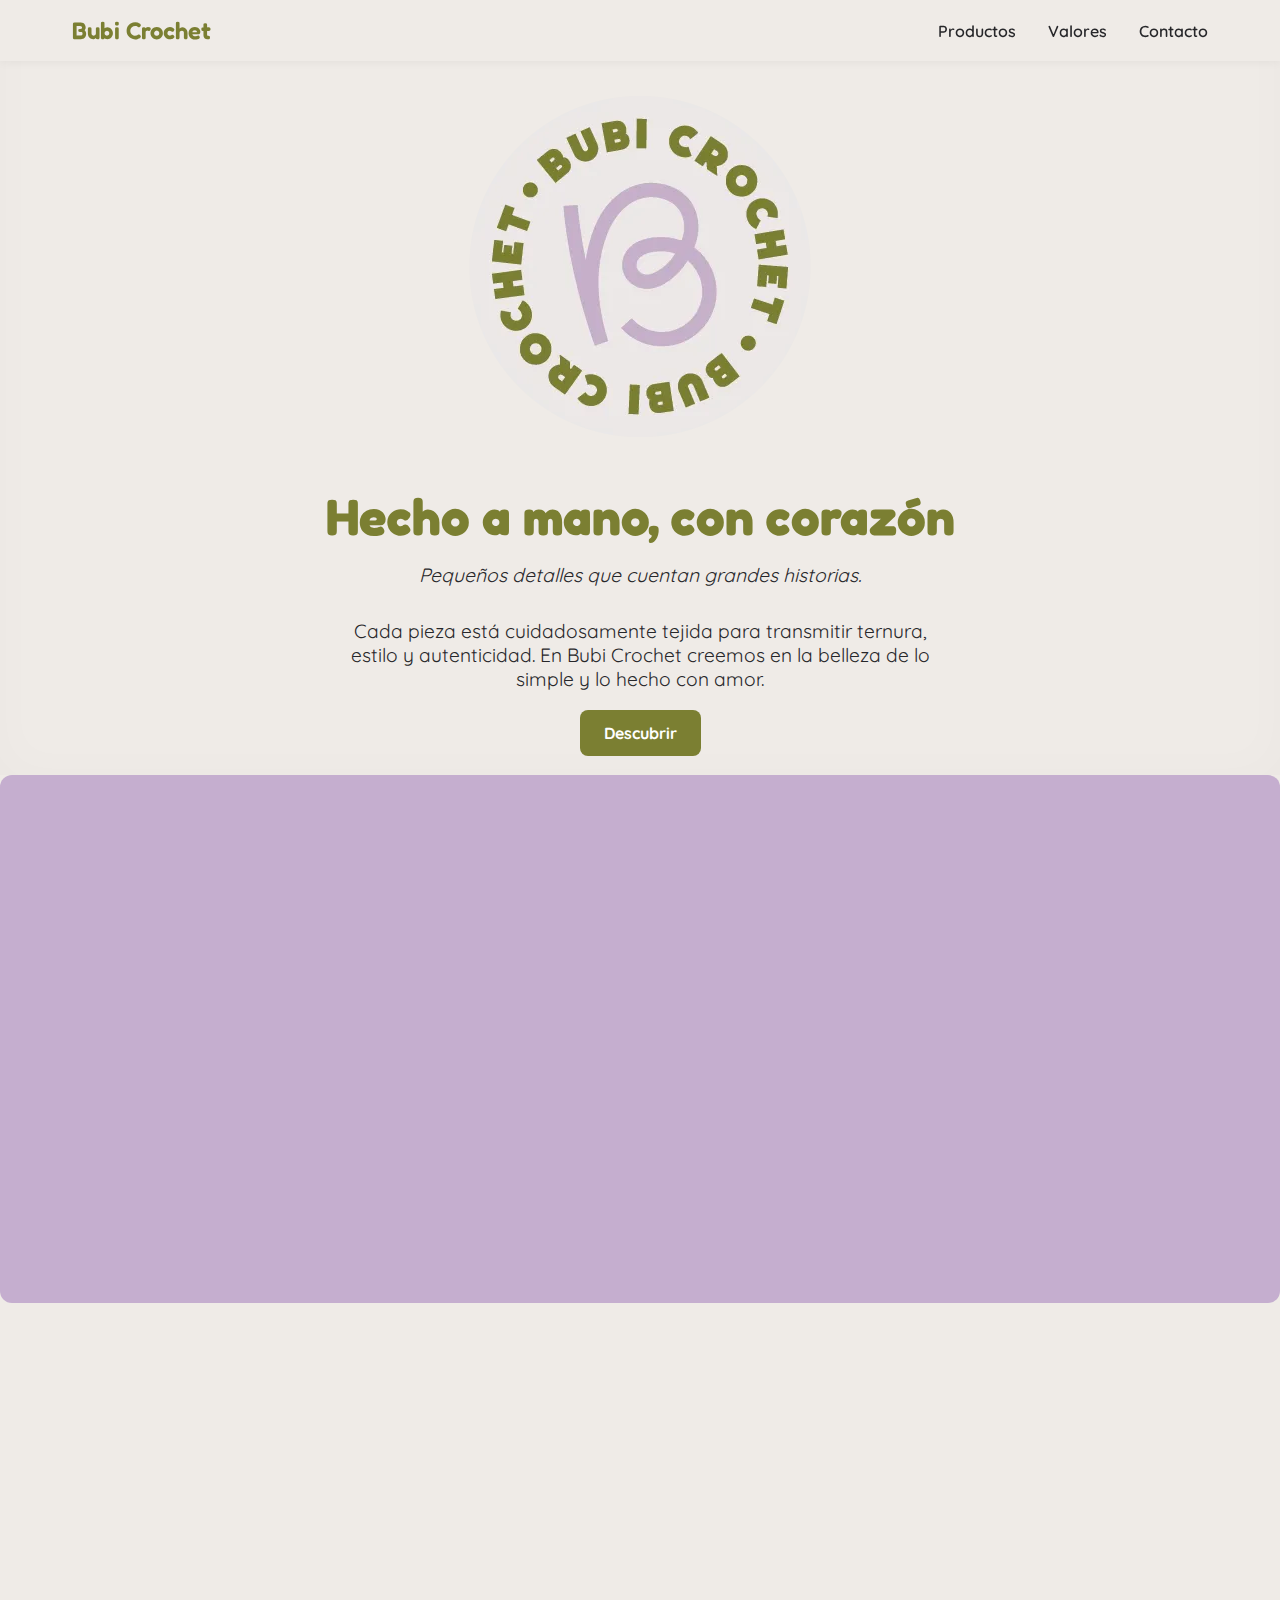
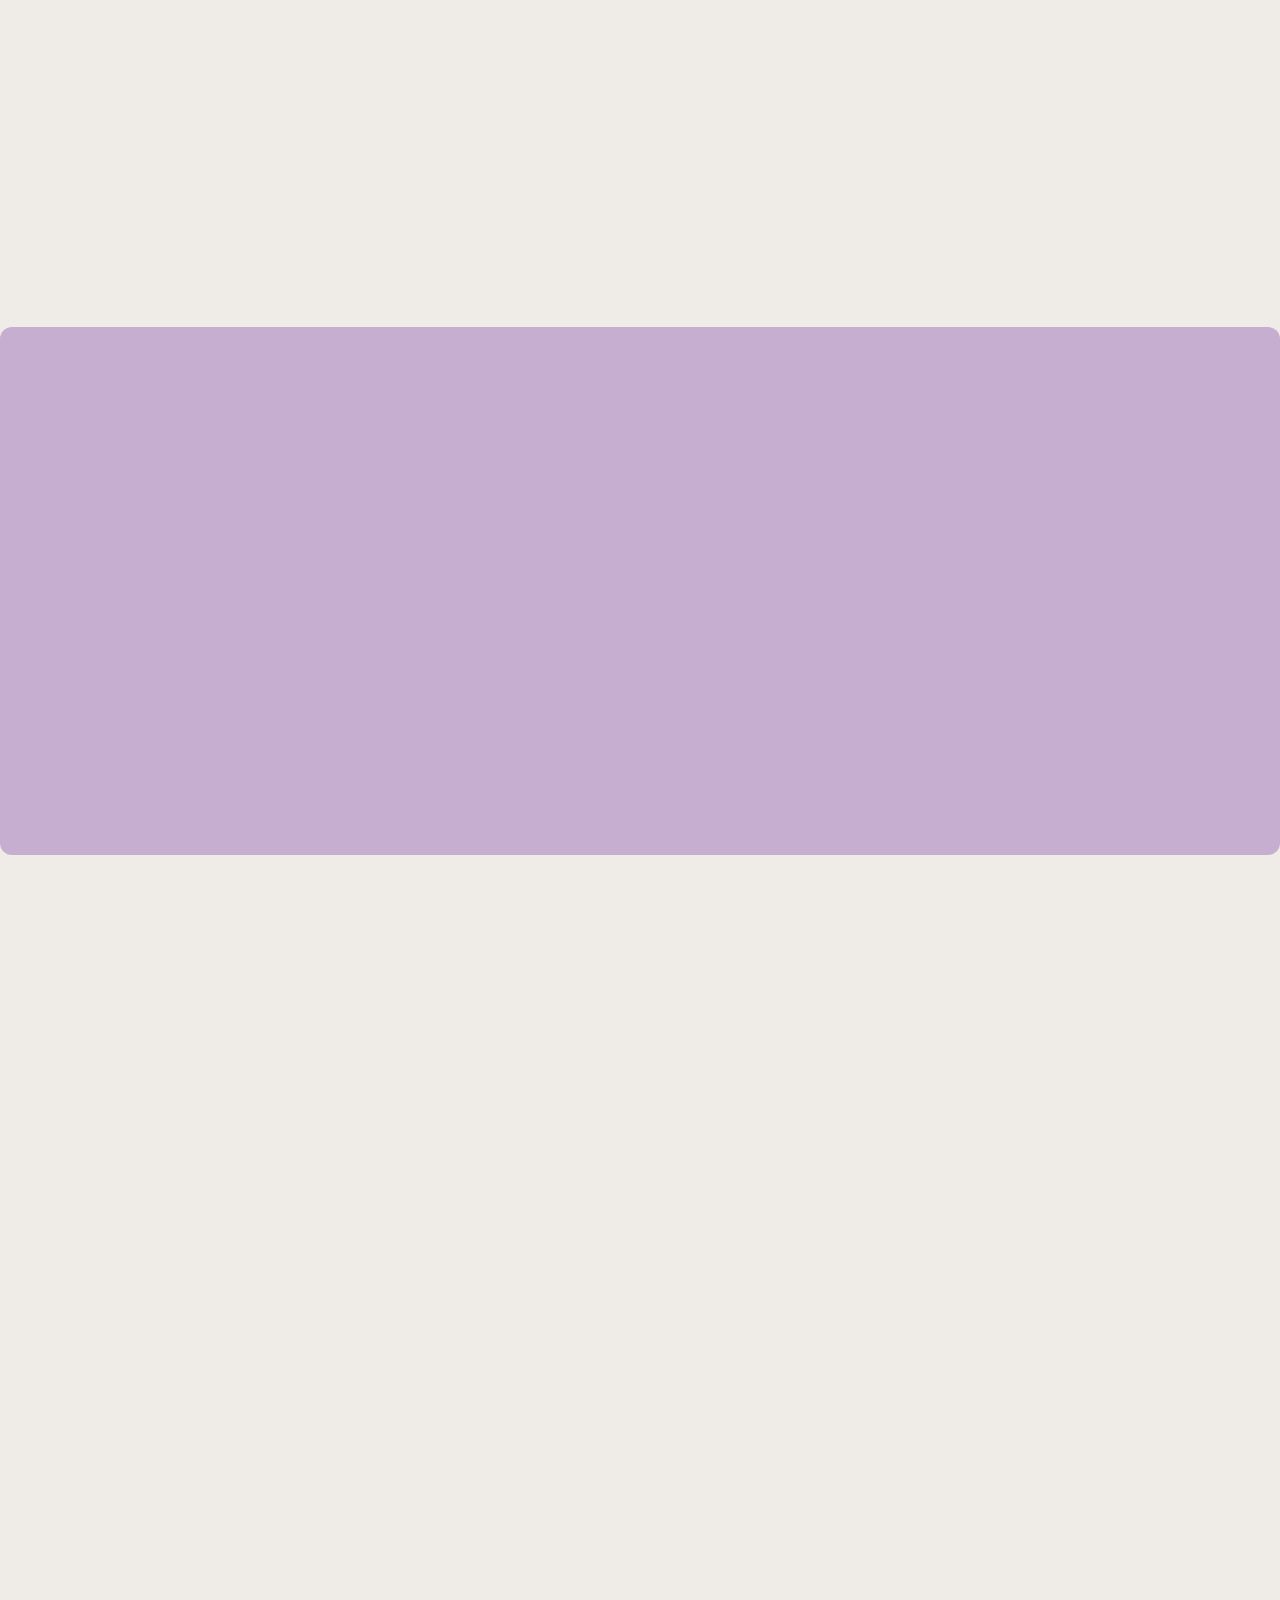
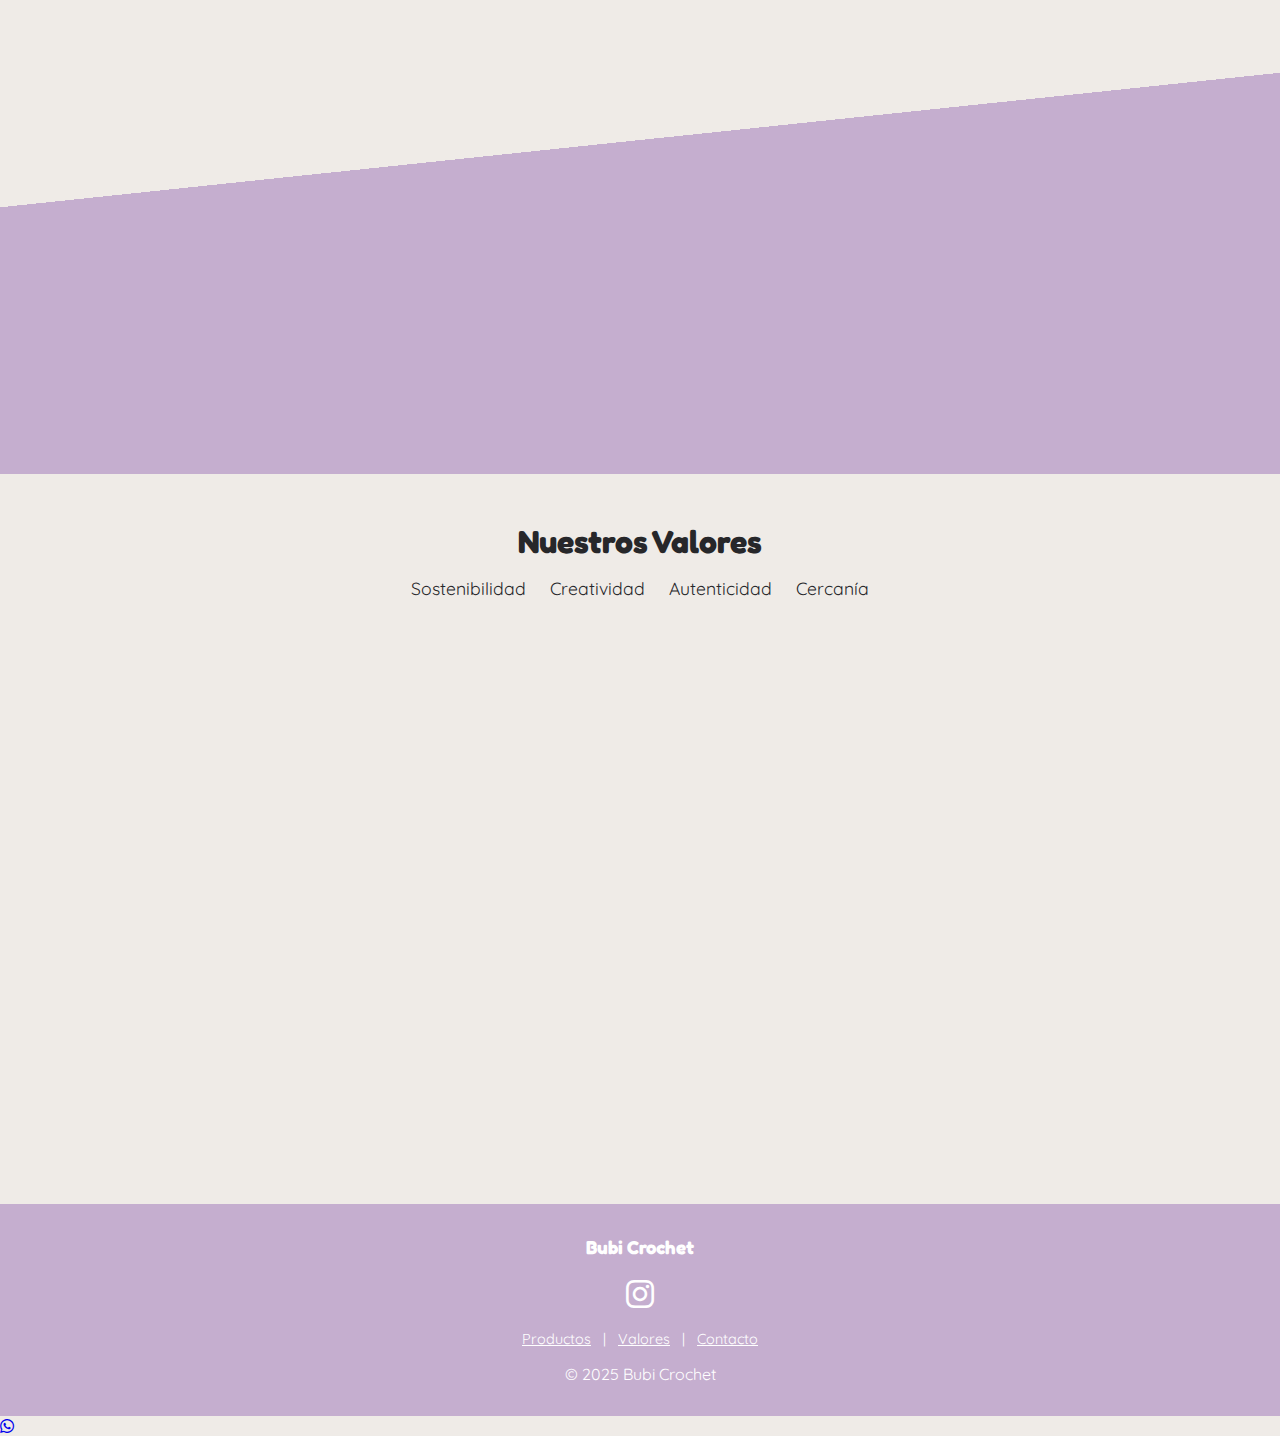
<file: index.html>
<!DOCTYPE html>
<html lang="es">
  <head>
    <meta charset="UTF-8" />
    <meta name="viewport" content="width=device-width, initial-scale=1.0" />
    <title>Bubi Crochet</title>
  
    <link rel="preconnect" href="https://fonts.googleapis.com">
    <link rel="preconnect" href="https://fonts.gstatic.com" crossorigin>
    <link href="https://fonts.googleapis.com/css2?family=Fredoka:wght@500&family=Quicksand:wght@400;600&display=swap" rel="stylesheet">
    <link href="https://unpkg.com/aos@2.3.1/dist/aos.css" rel="stylesheet">
    <link rel="stylesheet" href="https://cdnjs.cloudflare.com/ajax/libs/font-awesome/6.5.0/css/all.min.css" crossorigin="anonymous" referrerpolicy="no-referrer" />
    <link rel="stylesheet" href="https://unpkg.com/swiper@9/swiper-bundle.min.css"/>
    <link rel="stylesheet" href="styles/styles.css" />
  </head>
  
<body>
  

  <header class="navbar">
    <div class="nav-container">
      <div class="logo">Bubi Crochet</div>

      <nav>
        <ul>
          <li><a href="#carteras">Productos</a></li>
          <li><a href="#valores">Valores</a></li>
          <li><a href="#contacto">Contacto</a></li>
        </ul>
      </nav>
    </div>
  </header>
  

  <section class="hero">
    <div class="hero-content">
      <div class="hero-texto">
        <h1>Hecho a mano, con corazón</h1>
        <p class="subtexto">Pequeños detalles que cuentan grandes historias.</p>
        <p>
          Cada pieza está cuidadosamente tejida para transmitir ternura, estilo y autenticidad. 
          En Bubi Crochet creemos en la belleza de lo simple y lo hecho con amor.
        </p>
        <a href="#carteras" class="cta">Descubrir</a>
      </div>
      <div class="hero-imagen">
        <img src="images/logo.webp" alt="Cartera destacada">
      </div>
    </div>
  </section>
  

<!-- SECCIÓN CARTERAS -->
<section class="bloque-full" style="background-color:#C5AECF;" id="carteras">
  <div class="bloque-content bloque-carteras">
    <div class="contenido-principal" data-aos="fade-up">
      <div class="texto">
        <h2>Carteras</h2>
        <p>Diseños tejidos en trapillo que combinan estilo, textura y conciencia artesanal.</p>
        <button class="cta toggle-carrusel" data-target="carteras">Ver más</button>
      </div>
      <div class="imagen imagen-principal">
        <img src="images/cartera.webp" alt="Cartera">
      </div>
    </div>

    <div class="carrusel-wrapper" id="wrapper-carteras" data-aos="fade-up">
      <button class="flecha izquierda" data-target="carteras">&#8592;</button>
      <div class="carrusel-horizontal" id="carrusel-carteras">
        <div class="carrusel-item"><img src="images/carteras/cartera1.webp" alt="Cartera 1"></div>
        <div class="carrusel-item"><img src="images/carteras/cartera2.webp" alt="Cartera 2"></div>
        <div class="carrusel-item"><img src="images/carteras/cartera3.webp" alt="Cartera 3"></div>
        <div class="carrusel-item"><img src="images/carteras/cartera4.webp" alt="Cartera 4"></div>
        <div class="carrusel-item"><img src="images/carteras/cartera5.webp" alt="Cartera 5"></div>
        <div class="carrusel-item"><img src="images/carteras/cartera6.webp" alt="Cartera 6"></div>
        <div class="carrusel-item"><img src="images/carteras/cartera7.webp" alt="Cartera 7"></div>
        <div class="carrusel-item"><img src="images/carteras/cartera8.webp" alt="Cartera 8"></div>
        <div class="carrusel-item"><img src="images/carteras/cartera10.webp" alt="Cartera 10"></div>
        <div class="carrusel-item"><img src="images/carteras/cartera11.webp" alt="Cartera 11"></div>
        <div class="carrusel-item"><img src="images/carteras/cartera12.webp" alt="Cartera 12"></div>
        <div class="carrusel-item"><img src="images/carteras/cartera13.webp" alt="Cartera 13"></div>

        
      </div>
      <button class="flecha derecha" data-target="carteras">&#8594;</button>
    </div>
  </div>
</section>

  

  <section class="bloque-full" style="background-color:#EFEBE7;" id="decoracion">
    <div class="bloque-content bloque-decoracion">
      <div class="contenido-principal"data-aos="fade-up">
        <div class="texto">
          <h2>Decoración</h2>
          <p>Piezas que llenan tu espacio de calidez, color y personalidad artesanal.</p>
          <button class="cta toggle-carrusel" data-target="decoracion">Ver más</button>
        </div>
        <div class="imagen imagen-principal">
          <img src="images/decoracion.webp" alt="Decoración">
        </div>
      </div>
  
      <div class="carrusel-wrapper" id="wrapper-decoracion" data-aos="fade-up">
        <button class="flecha izquierda" data-target="decoracion">&#8592;</button>
        <div class="carrusel-horizontal" id="carrusel-decoracion">
          <div class="carrusel-item"><img src="images/decoracion/decoracion1.webp" alt="Decoración 1"></div>
          <div class="carrusel-item"><img src="images/decoracion/decoracion2.webp" alt="Decoración 2"></div>
          <div class="carrusel-item"><img src="images/decoracion/decoracion3.webp" alt="Decoración 3"></div>
          <div class="carrusel-item"><img src="images/decoracion/decoracion4.webp" alt="Decoración 4"></div>
          <div class="carrusel-item"><img src="images/decoracion/decoracion5.webp" alt="Decoración 5"></div>
        </div>
        <button class="flecha derecha" data-target="decoracion">&#8594;</button>
      </div>
    </div>
  </section>
  
  
  
  <section class="bloque-full" style="background-color:#C5AECF;" id="llaveros">
    <div class="bloque-content bloque-llaveros">
      <div class="contenido-principal" data-aos="fade-up">
        <div class="texto">
          <h2>Llaveros</h2>
          <p>Pequeños accesorios con gran personalidad, ideales para regalar o coleccionar.</p>
          <button class="cta toggle-carrusel" data-target="llaveros">Ver más</button>
        </div>
        <div class="imagen imagen-principal">
          <img src="images/llaveros/llavero4.webp" alt="Llaveros">
        </div>
      </div>
  
      <div class="carrusel-wrapper" id="wrapper-llaveros" data-aos="fade-up">
        <button class="flecha izquierda" data-target="llaveros">&#8592;</button>
        <div class="carrusel-horizontal" id="carrusel-llaveros">
          <div class="carrusel-item"><img src="images/llaveros/llavero1.webp" alt="Llavero 1"></div>
          <div class="carrusel-item"><img src="images/llaveros/llavero2.webp" alt="Llavero 2"></div>
          <div class="carrusel-item"><img src="images/llaveros/llavero3.webp" alt="Llavero 3"></div>
          <div class="carrusel-item"><img src="images/llaveros/llavero4.webp" alt="Llavero 4"></div>
          <div class="carrusel-item"><img src="images/llaveros/llavero5.webp" alt="Llavero 5"></div>
          <div class="carrusel-item"><img src="images/llaveros/llavero6.webp" alt="Llavero 6"></div>
          <div class="carrusel-item"><img src="images/llaveros/llavero7.webp" alt="Llavero 7"></div>
          <div class="carrusel-item"><img src="images/llaveros/llavero8.webp" alt="Llavero 8"></div>
        </div>
        <button class="flecha derecha" data-target="llaveros">&#8594;</button>
      </div>
    </div>
  </section>
  
  
  
  <section class="bloque-full" style="background-color:#EFEBE7;" id="sleeves">
    <div class="bloque-content bloque-sleeves">
      <div class="contenido-principal" data-aos="fade-up">
        <div class="texto">
          <h2>Sleeves</h2>
          <p>Estilo y protección artesanal para tu laptop o iPad. Tejidos con detalle, pensados para acompañarte todos los días.</p>
          <button class="cta toggle-carrusel" data-target="sleeves">Ver más</button>
        </div>
        <div class="imagen imagen-principal">
          <img src="images/sleeves/sleeve3.webp" alt="Sleeves">
        </div>
      </div>
  
      <div class="carrusel-wrapper" id="wrapper-sleeves" data-aos="fade-up">
        <button class="flecha izquierda" data-target="sleeves">&#8592;</button>
        <div class="carrusel-horizontal" id="carrusel-sleeves">
          <div class="carrusel-item"><img src="images/sleeves/sleeve1.webp" alt="Sleeve 1"></div>
          <div class="carrusel-item"><img src="images/sleeves/sleeve2.webp" alt="Sleeve 2"></div>
          <div class="carrusel-item"><img src="images/sleeves/sleeve3.webp" alt="Sleeve 3"></div>
          <div class="carrusel-item"><img src="images/sleeves/sleeve4.webp" alt="Sleeve 4"></div>
          <div class="carrusel-item"><img src="images/sleeves/sleeve5.webp" alt="Sleeve 5"></div>
          <div class="carrusel-item"><img src="images/sleeves/sleeve6.webp" alt="Sleeve 6"></div>
        </div>
        <button class="flecha derecha" data-target="sleeves">&#8594;</button>
      </div>
    </div>
  </section>
  
  

  <section class="editorial">
    <div class="editorial-content" data-aos="fade-up">
      <div class="editorial-texto">
        <h2>Lo hecho a mano no solo se ve, se siente.</h2>
        <p>Una colección que celebra la autenticidad, la dedicación y los detalles que cuentan historias.</p>
      </div>
      <div class="editorial-imagen">
        <img src="images/carteras/cartera9.webp" alt="Producto destacado">
      </div>
    </div>
  </section>  
  

  <section class="valores" id="valores">
    <h2>Nuestros Valores</h2>
    <ul>
      <li>Sostenibilidad</li>
      <li>Creatividad</li>
      <li>Autenticidad</li>
      <li>Cercanía</li>
    </ul>
  </section>
  

  <section class="contacto" id="contacto">
    <div class="contacto-container" data-aos="fade-up">
      <h2>¿Quieres escribirnos?</h2>
      <p>Completa el formulario y te responderemos lo antes posible.</p>
      <form id="formulario-contacto">
        <input type="text" name="nombre" placeholder="Tu nombre" required>
        <input type="email" name="email" placeholder="Tu email" required>
        <textarea name="mensaje" rows="5" placeholder="Tu mensaje" required></textarea>
        <button type="submit" class="cta">Enviar mensaje</button>
      </form>
      <div id="mensaje-confirmacion" style="
      display: none;
      margin-top: 1.5rem;
      padding: 1rem;
      background-color: #e6e6d9;
      border-left: 6px solid #7B7F32;
      color: #4b4b4b;
      font-weight: 600;
      border-radius: 8px;
      text-align: center;
      font-family: 'Quicksand', sans-serif;
    ">
      <i class="fas fa-check-circle" style="color: #7B7F32; margin-right: 0.5rem;"></i>
      ¡Gracias por escribirnos! Nos pondremos en contacto lo antes posible.
    </div>
    
      
      
    </div>
  </section>
  
  <footer style="background-color: #C5AECF; color: #fff; text-align: center; padding: 2rem 1rem;">
    <h3 style="margin-bottom: 1rem; font-family: 'Fredoka', sans-serif;">Bubi Crochet</h3>
  
    <div class="social" style="margin-bottom: 1rem;">
      <a href="https://www.instagram.com/bubi.crochet.ec/" target="_blank" aria-label="Instagram" style="color: #fff; font-size: 2rem; margin: 0 0.5rem;">
        <i class="fab fa-instagram"></i>
      </a>
    </div>
  
    <div style="font-size: 0.9rem;">
      <a href="#carteras" style="color: #fff; margin: 0 0.5rem;">Productos</a> |
      <a href="#valores" style="color: #fff; margin: 0 0.5rem;">Valores</a> |
      <a href="#contacto" style="color: #fff; margin: 0 0.5rem;">Contacto</a>
    </div>
  
    <p style="margin-top: 1rem;">&copy; 2025 Bubi Crochet</p>
  </footer>
  
  <!-- Botón flotante de WhatsApp -->
<a href="https://wa.me/593XXXXXXXXX" class="whatsapp-float" target="_blank" aria-label="WhatsApp">
  <i class="fab fa-whatsapp"></i>
</a>

  
  

<script src="https://unpkg.com/aos@2.3.1/dist/aos.js"></script> 
<script src="https://unpkg.com/swiper@9/swiper-bundle.min.js"></script>
<script src="js/main.js"></script>

  
  
  
  
  
  
</body>
</html>
</file>
<file: styles/styles.css>
* {
  margin: 0;
  padding: 0;
  box-sizing: border-box;
}

body {
  font-family: 'Quicksand', sans-serif;
  background-color: #EFEBE7;
  color: #27272A;
}

html {
  scroll-behavior: smooth;
  overflow-x: hidden;
}

/* ========== HERO SECTION ========== */
.hero {
  background-color: #EFEBE7;
  padding: 6rem 2rem 2rem;
  display: flex;
  align-items: center;
  justify-content: center;
  box-shadow: inset 0 0 50px rgba(0, 0, 0, 0.02);
}

.hero-content {
  max-width: 1200px;
  width: 100%;
  display: flex;
  gap: 3rem;
  align-items: center;
  justify-content: space-between;
  flex-direction: column-reverse;
}

.hero-texto {
  flex: 1;
  text-align: center;
}

.hero-texto h1 {
  font-family: 'Fredoka', sans-serif;
  font-size: 3.2rem;
  color: #7B7F32;
  margin-bottom: 1rem;
}

.hero-texto p {
  font-size: 1.2rem;
  margin-bottom: 2rem;
  max-width: 600px;
  margin-inline: auto;
  color: #27272A;
}

.hero-imagen {
  flex: 1;
  display: flex;
  justify-content: center;
}

.hero-imagen img {
  max-width: 500px;
  width: 100%;
  object-fit: contain;
}

.subtexto {
  font-size: 1.1rem;
  font-style: italic;
  color: #666;
  margin-bottom: 1rem;
}

/* ========== NAVBAR ========== */
.navbar {
  position: fixed;
  top: 0;
  width: 100%;
  background-color: #EFEBE7;
  box-shadow: 0 1px 10px rgba(0, 0, 0, 0.05);
  z-index: 1000;
}

.nav-container {
  max-width: 1200px;
  margin: 0 auto;
  padding: 1rem 2rem;
  display: flex;
  align-items: center;
  justify-content: space-between;
}

.logo {
  font-family: 'Fredoka', sans-serif;
  font-weight: 600;
  font-size: 1.5rem;
  color: #7B7F32;
}

nav ul {
  list-style: none;
  display: flex;
  gap: 2rem;
}

nav a {
  text-decoration: none;
  font-weight: 600;
  color: #27272A;
  transition: color 0.3s ease;
}

nav a:hover {
  color: #7B7F32;
}

/* ========== BOTONES ========== */
.cta, .toggle-carrusel {
  background-color: #7B7F32;
  color: #fff;
  padding: 0.8rem 1.5rem;
  text-decoration: none;
  border-radius: 8px;
  font-weight: bold;
  border: none;
  cursor: pointer;
  transition: background-color 0.3s ease;
}

.cta:hover, .toggle-carrusel:hover {
  background-color: #5e642b;
}

/* ========== BLOQUES DE CATEGORÍAS ========== */
.bloque-full {
  display: flex;
  justify-content: center;
  padding: 4rem 2rem;
}

.bloque-content {
  max-width: 1200px;
  width: 100%;
  display: flex;
  flex-direction: column;
  gap: 2rem;
}

.contenido-principal {
  display: flex;
  flex-wrap: wrap;
  align-items: center;
  justify-content: space-between;
  gap: 2rem;
}

.contenido-principal .texto {
  flex: 1;
  min-width: 280px;
  text-align: center;
  padding: 0 1rem;
}

.contenido-principal .texto h2 {
  font-size: 2.8rem;
  font-family: 'Fredoka', sans-serif;
  margin-bottom: 1rem;
}

.contenido-principal .texto p {
  font-size: 1.1rem;
  margin-bottom: 1.5rem;
}

.contenido-principal .imagen {
  flex: 1;
  display: flex;
  justify-content: center;
}

.contenido-principal .imagen img {
  max-width: 400px;
  width: 100%;
  border-radius: 12px;
  object-fit: contain;
}

/* ========== CARRUSEL ========== */
.carrusel-wrapper {
  position: relative;
  width: 100%;
  max-width: 1200px;
  margin: 2rem auto 0;
  display: none;
  align-items: center;
  justify-content: center;
  animation: fadeSlideUp 0.6s ease-out both;
}

.carrusel-wrapper.activo {
  display: flex;
}

.carrusel-horizontal {
  display: flex;
  overflow-x: auto;
  scroll-snap-type: x mandatory;
  gap: 1rem;
  padding: 2rem 1rem 1rem;
  scroll-behavior: smooth;
  flex: 1;
  max-width: 100%;
  opacity: 1;
  max-height: 1000px;
}

.carrusel-horizontal::-webkit-scrollbar {
  display: none;
}
.carrusel-horizontal {
  scrollbar-width: none;
}

.carrusel-item {
  flex: 0 0 auto;
  width: 200px;
  scroll-snap-align: start;
  background: #fff;
  border-radius: 12px;
  box-shadow: 0 4px 12px rgba(0, 0, 0, 0.1);
  overflow: hidden;
  display: flex;
  align-items: center;
  justify-content: center;
}

.carrusel-item img {
  width: 100%;
  height: 100%;
  object-fit: cover;
  display: block;
}

/* FLECHAS */
.flecha {
  font-size: 1.5rem;
  background: #7B7F32;
  color: white;
  border: none;
  border-radius: 50%;
  width: 36px;
  height: 36px;
  cursor: pointer;
  z-index: 20;
  display: flex;
  align-items: center;
  justify-content: center;
  transition: background 0.3s ease;
}

.flecha:hover {
  background: #5e642b;
}

.flecha.izquierda {
  margin-right: 0.5rem;
}

.flecha.derecha {
  margin-left: 0.5rem;
}

/* ========== VALORES ========== */
.valores {
  padding: 3rem 1rem;
  background-color: #EFEBE7;
  text-align: center;
}

.valores h2 {
  font-family: 'Fredoka', sans-serif;
  font-size: 2rem;
  margin-bottom: 1rem;
}

.valores ul {
  list-style: none;
  font-size: 1.1rem;
  display: flex;
  flex-wrap: wrap;
  justify-content: center;
  gap: 1.5rem;
}

/* ========== CONTACTO ========== */
.contacto {
  background-color: #EFEBE7;
  padding: 4rem 2rem;
  text-align: center;
}

.contacto-container {
  max-width: 700px;
  margin: 0 auto;
}

.contacto-container h2 {
  font-size: 2.5rem;
  font-family: 'Fredoka', sans-serif;
  color: #7B7F32;
  margin-bottom: 1rem;
}

.contacto-container p {
  font-size: 1.1rem;
  margin-bottom: 2rem;
  color: #27272A;
}

.contacto form {
  display: flex;
  flex-direction: column;
  gap: 1rem;
}

.contacto input,
.contacto textarea {
  padding: 0.8rem 1rem;
  border: 1px solid #ccc;
  border-radius: 8px;
  font-family: 'Quicksand', sans-serif;
  font-size: 1rem;
  resize: vertical;
}

.contacto input:focus,
.contacto textarea:focus {
  outline: none;
  border-color: #7B7F32;
  box-shadow: 0 0 0 2px rgba(123, 127, 50, 0.2);
}


/* ========== EDITORIAL ========== */
.editorial {
  background: linear-gradient(-6deg, #C5AECF 55%, #EFEBE7 45%);
  padding: 6rem 2rem;
  color: #27272A;
}

.editorial-content {
  max-width: 1200px;
  margin: 0 auto;
  display: flex;
  flex-wrap: wrap;
  gap: 3rem;
  align-items: center;
}

.editorial-texto {
  flex: 1;
}

.editorial-texto h2 {
  font-size: 2.8rem;
  font-family: 'Fredoka', sans-serif;
  margin-bottom: 1rem;
  color: #7B7F32;
}

.editorial-texto p {
  font-size: 1.1rem;
  margin-bottom: 2rem;
  max-width: 500px;
}

.editorial-imagen {
  flex: 1;
  display: flex;
  justify-content: center;
}

.editorial-imagen img {
  max-width: 70%;
  border-radius: 12px;
  box-shadow: 0 8px 20px rgba(0, 0, 0, 0.1);
}

/* ANIMACIONES */
@keyframes fadeSlideUp {
  from {
    opacity: 0;
    transform: translateY(30px);
  }
  to {
    opacity: 1;
    transform: translateY(0);
  }
}

/* ========== RESPONSIVE ========== */
@media (max-width: 768px) {
  .hero-texto h1 {
    font-size: 2.4rem;
  }

  .hero-texto p {
    font-size: 1rem;
  }

  .contenido-principal {
    flex-direction: column;
    text-align: center;
  }

  .contenido-principal .imagen img {
    max-width: 300px;
  }

  .carrusel-item {
    width: 140px;
  }

  .flecha {
    display: none;
  }
}
@media (max-width: 768px) {
  .editorial-texto h2 {
    font-size: 2rem;
    text-align: center;
    line-height: 1.3;
    margin-bottom: 1.5rem;
  }

  .editorial-texto p {
    font-size: 1rem;
    text-align: center;
    margin: 0 auto 2rem;
    max-width: 90%;
  }

  .editorial-content {
    flex-direction: column;
    align-items: center;
  }
}
.carrusel-item img:hover {
  transform: scale(1.05);
  transition: transform 0.3s ease;
}
.bloque-full {
  margin-bottom: 3rem;
  border-radius: 12px;
}
.social a {
  color: white;
  font-size: 1.8rem;
  margin: 0 0.5rem;
  transition: color 0.3s ease;
}

.social a:hover {
  color: #27272A; /* o el color que prefieras al pasar el mouse */
}
.editorial-texto {
  flex: 1;
  text-align: center; /* Centra el contenido del texto */
}

.editorial-texto .cta {
  display: inline-block;
  margin: 1.5rem auto 0;
}
</file>
